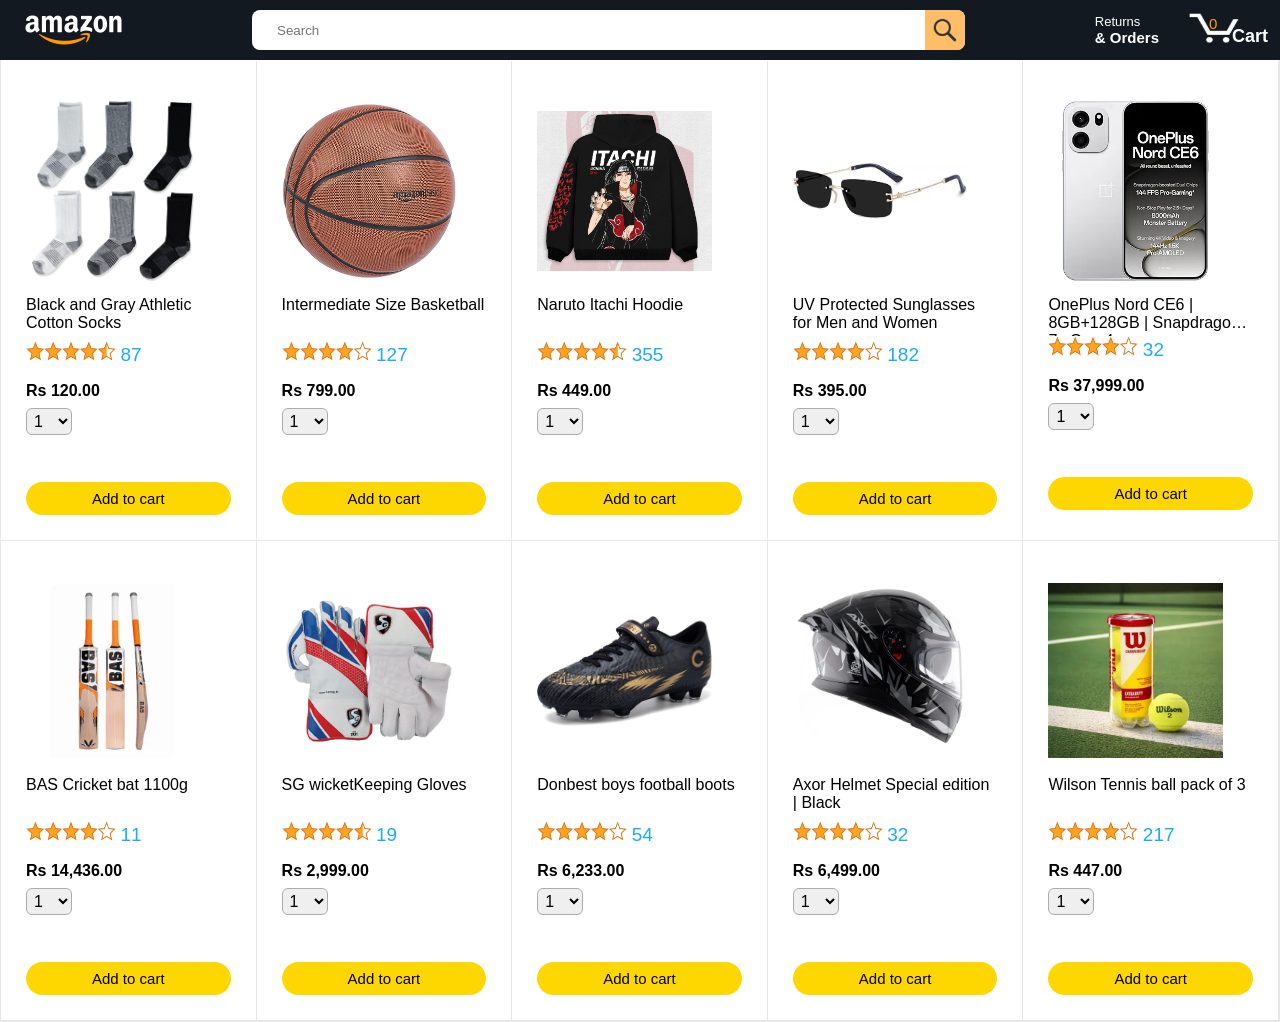
<file: index.html>
<!DOCTYPE html>
<html lang="en">
<head>
    <meta charset="UTF-8">
    <meta name="viewport" content="width=device-width, initial-scale=1.0">
    <title>Amazon Project</title>
    <link rel="stylesheet" href="Main/amazon.css">
</head>
<body>
    <div class="main">
        <div class="header">
            <div class="logo">
                <img src="Images/amazon-logo-white.png" alt="amazon logo" class="amazon-logo">
            </div>
            <div class="search" >
                <input type="search" class="search-bar" placeholder="Search">
                <img src="Images/search-icon.png" alt="search-icon" class="search-icon">
            </div>
            <div class="return">
                <a href="Main/orders.html" target="_self" class="return-btn">
                <div>Returns</div>
                <div><b>& Orders</b></div>
                </a>
            </div>
            <div class="cart">
                <a href="Main/cart.html" target="_self">
                <img src="Images/cart-icon.png" alt="cart" class="cart-icon">
                <b class="cart-text">Cart</b>
                <p class="cart-value"><b></b></p>
                </a>
            </div>
        </div>
        <div class="products search-products">
        </div>
    </div>
<script type="module" src="Main/amazon.js"></script>
</body>
</html>
</file>
<file: Main/amazon.css>
.header
    {
        display: flex;
        align-items: center;
        background-color: rgb(19, 25, 33);
        color: white;
        width: 100%;
        gap: 30px;
        height: 60px;
        padding: 15px;
        box-sizing: border-box;
        position: fixed;
        z-index: 100;
    }
    body
    {
        margin: 0px;
        font-family: Arial, Helvetica, sans-serif;
    }
    .logo,.return,.cart{
        display: flex;
    }
    .return-btn
    {
        background-color: rgb(19, 25, 33) ;
        color: white;
        border: 0px solid;
        text-decoration: none;
        
    }
    .return-btn div:first-child
    {
        font-size: 13px;
    }
    .return-btn div:last-child
    {
        font-size: 15px;
    }
    .search
    {
        display: flex;
        flex: 1;
        position: relative;
    }
    .amazon-logo,.search-bar,.cart-icon{
        height: 30px;
    }
    .cart-icon{
        width: 50px;
    }
    .amazon-logo
    {
        
        padding-left: 10px;
    }
   .search-icon {
    position: absolute;
    right: 100px;
    height: 24px;
    color: white;
    background-color: rgb(254, 189, 105);
    padding: 8px;
    border-top-right-radius: 8px;
    border-bottom-right-radius: 8px;
}
    .search-bar
    {
        margin-right: 100px;
        margin-left: 100px;
        width: 100%;
        height: 40px;
        border-radius: 8px;
        border: 0px solid;
        padding-left: 15px;
    }
    
    .search-bar::placeholder
    {
        padding: 10px;
    }
    
    .cart
    {
        position: relative;
        width :76px  ;
    }
    .cart-text
    {
        position: absolute;
        right:-3px;
        bottom: 0px;
        font-size:18px;
        color:white;
    }
    .cart-value
    {
        position: absolute;
        top:-13px;
        left: 20px;
        color: orange;
        font-size: 15px;
    }
    .products
    {
        border: 1px solid rgb(231, 231, 231);
        display: grid;
        grid-template-columns: repeat(5,1fr);
        padding-top: 60px;
    }
    .search-products
    {
        border: 1px solid rgb(231, 231, 231);
        display: grid;
        grid-template-columns: repeat(5,300px);
        padding-top: 60px;
    }
    .cart-main
    {
         border: 1px solid rgb(231, 231, 231);
         display: grid;
         grid-template-rows: repeat(auto-fit, minmax(220px, 1fr));
         padding-top: 60px;


    }
    .items
    {
        display: flex;
        flex-direction: column;
        border-right: 1px solid rgb(231, 231, 231);
        border-bottom: 1px solid rgb(231, 231, 231);
        border-collapse: collapse;
        padding: 40px 25px 25px 25px;

        
    }
    .product-pic
    {
        max-width: 100%;
        max-height:180px;
        object-fit: contain;
    }
    
    .product-image
    {
        height: 180px;
        display: flex;
        justify-content: center;
        align-items: center;
        margin-right: 30px;
    }
    .product-image1
    {
        height: 180px;
        display: flex;
        justify-content: left;
        align-items: center;
        margin-right: 30px;
        padding-left: 20px
    }
    .product-name p
    {
        width :100%;
        margin-top: 15px;
        margin-bottom: 5px;
        font-size: 16px;
        padding-bottom: 3px;
        height: 36.8px  ;
    }
    .product-name {
    display: -webkit-box;
    -webkit-box-orient: vertical;
    -webkit-line-clamp: 2;
    line-clamp: 2;
    overflow: hidden;
    min-height: 40px;
}
    .ratings-img
    {
        height:20px;
        width: 90px;
    }
    .product-price p
    {
        margin-bottom: 8px;
    }
    .rating-num
    {
        font-size: 19px;
        color: rgb(26, 171, 249)

    }
    .product-quantity .total-quantity
    {
        color: black;
        font-size: 16px;
        border: 1px solid rgb(176, 171, 171);
        border-radius:6px;
        padding: 3px;
    }

    .total-quantity:focus   
    {
        border: 1px solid gold;
    }

    .success
    {
        height: 15px;
        color: green
    }
    .add-to-cart
    {
        border: 0px solid ;
        background-color: gold;
        width: 100%;
        font-size: 15px;
        padding: 8px 0px;
        border-radius: 25px;
        margin-top: auto;

    }
    .checkmark
    {
        height: 15px;
    }
    .products {
    grid-template-columns: repeat(3, 1fr);
}

@media (min-width: 901px) {
    .products {
        grid-template-columns: repeat(4, 1fr);
    }
}

@media (min-width: 1201px) {
    .products {
        grid-template-columns: repeat(5, 1fr);
    }
}

@media (min-width: 1530px) {
    .products {
        grid-template-columns: repeat(6, 1fr);
    }
}

@media (min-width: 1800px) {
    .products {
        grid-template-columns: repeat(7, 1fr);
    }
}
</file>
